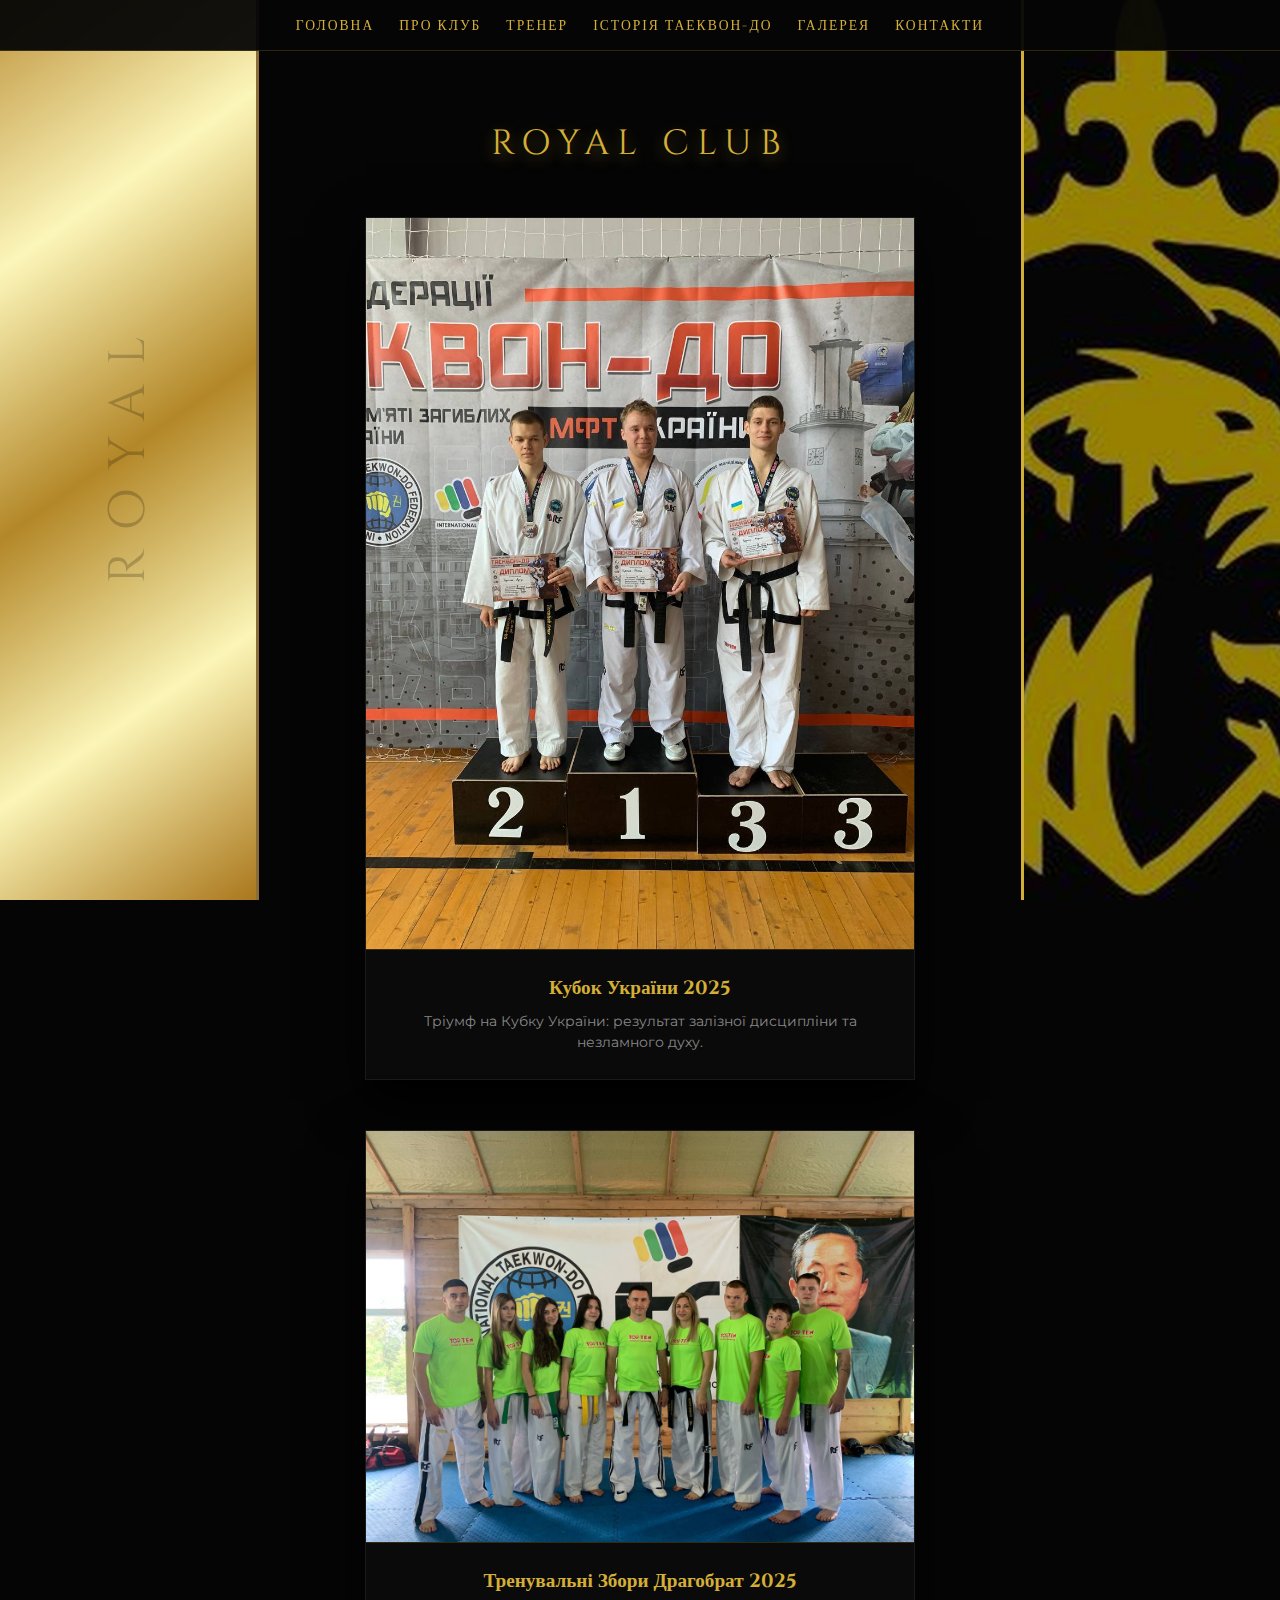
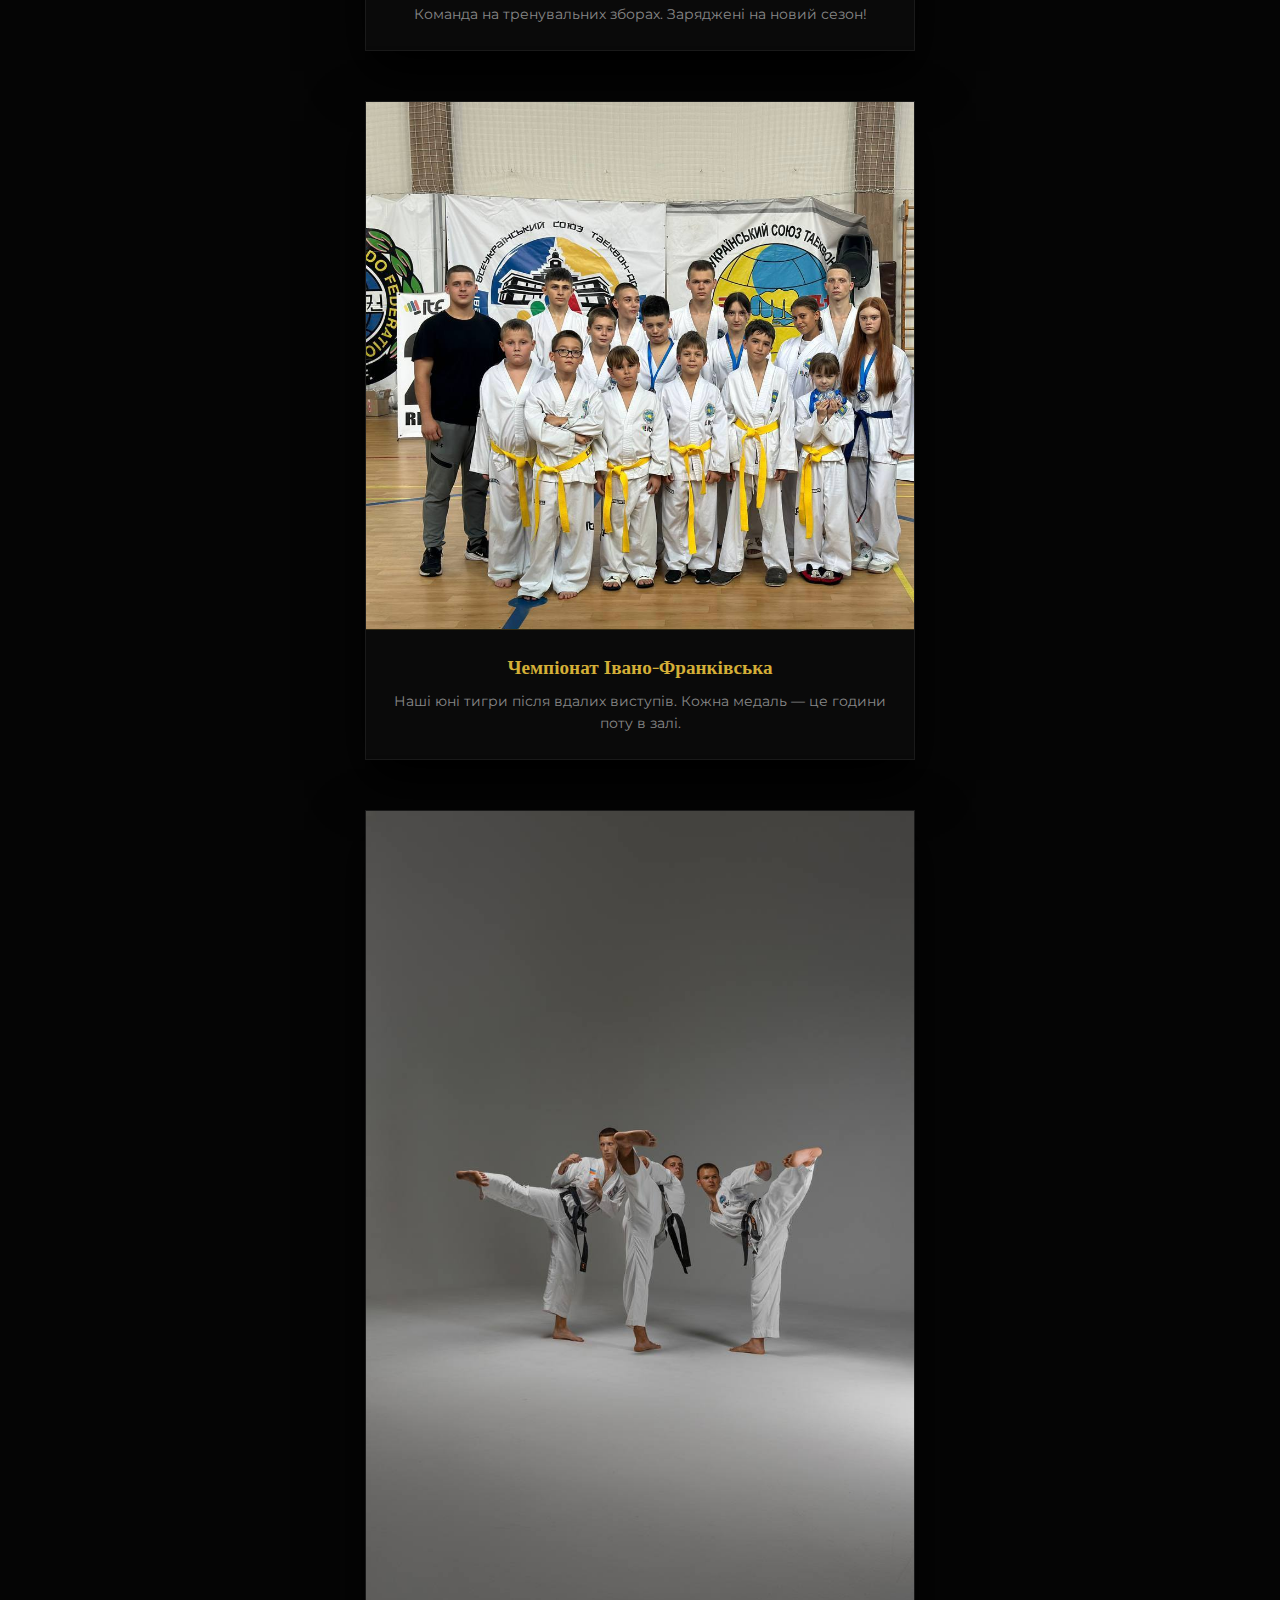
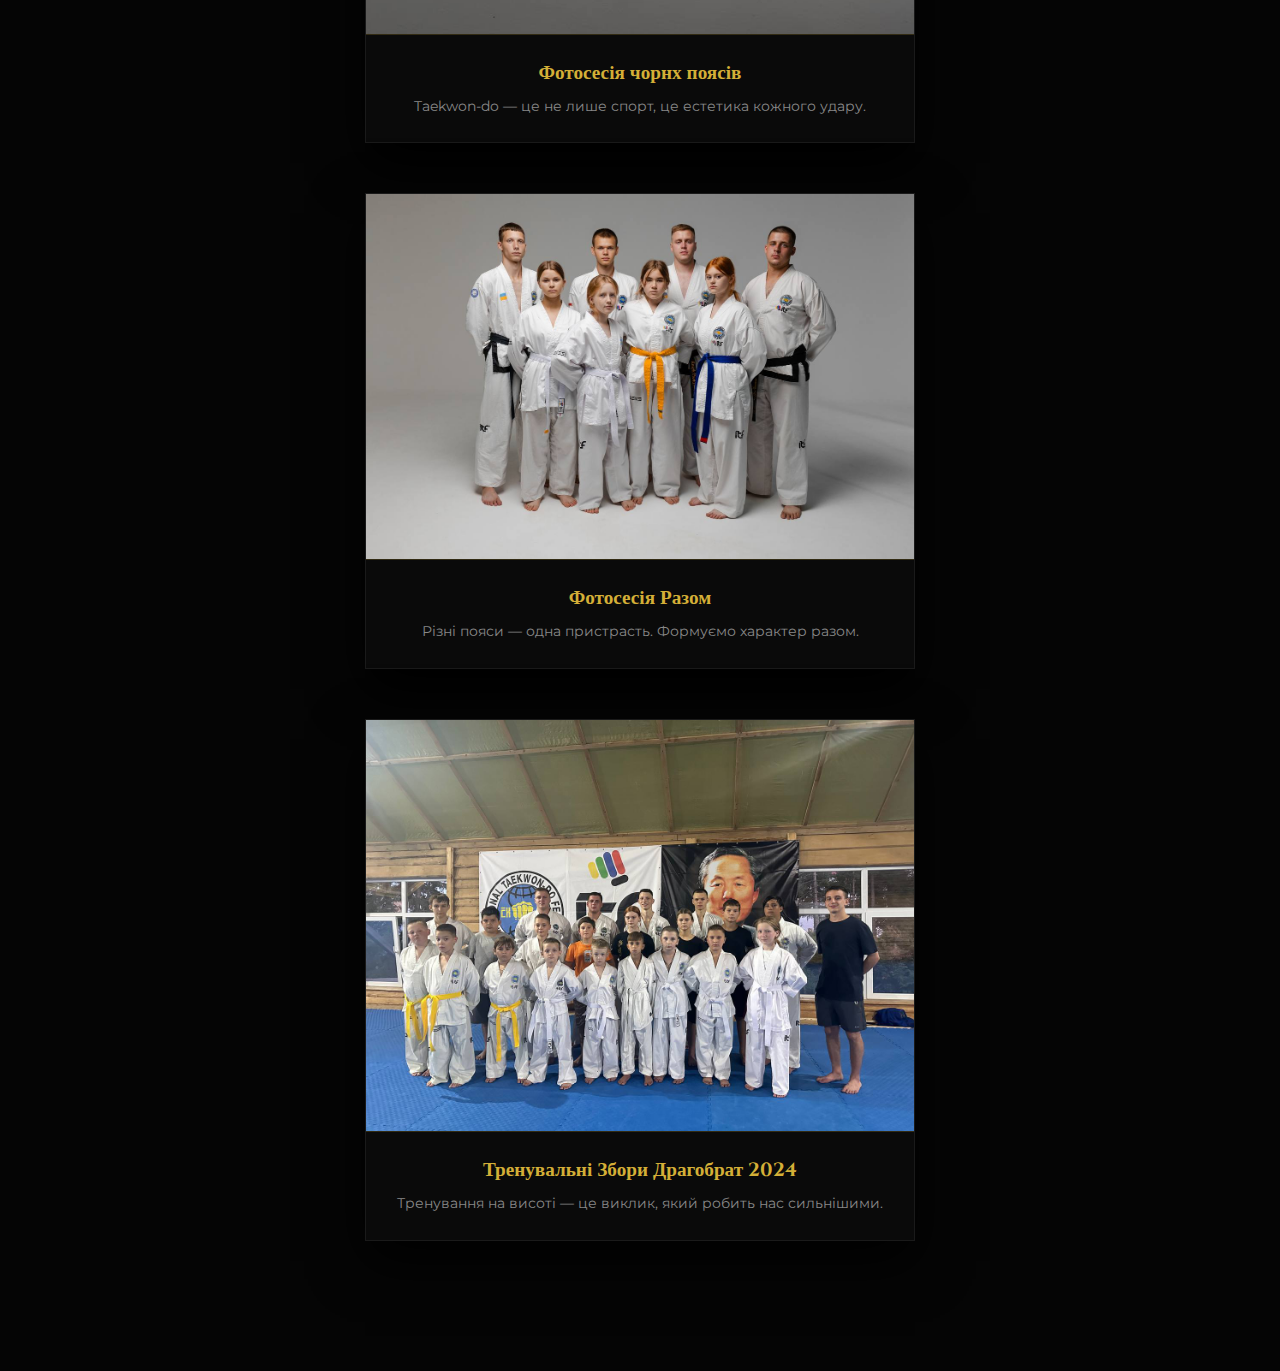
<file: Курсова/gallery.html>
<!DOCTYPE html>
<html lang="uk">
<head>
    <meta charset="UTF-8">
    <meta name="viewport" content="width=device-width, initial-scale=1.0">
    <title>Royal Gold Gallery</title>
    <link href="https://fonts.googleapis.com/css2?family=Cinzel:wght@400;700&family=Montserrat:wght@300;400&display=swap" rel="stylesheet">
    <link rel="stylesheet" href="https://cdnjs.cloudflare.com/ajax/libs/font-awesome/6.0.0-beta3/css/all.min.css">
    <style>
        body {
            background-color: #050505;
            margin: 0;
            padding: 0;
            color: #d4af37;
            font-family: 'Montserrat', sans-serif;
            overflow-x: hidden;
        }

        /* --- ОНОВЛЕНЕ МЕНЮ --- */
        .main-nav {
            position: fixed;
            top: 0;
            width: 100%;
            background: rgba(5, 5, 5, 0.95);
            border-bottom: 1px solid #d4af3733;
            z-index: 1000;
            padding: 15px 0;
            display: flex;
            justify-content: center;
            align-items: center;
        }

        /* Кнопка бургера (тільки для мобільних) */
        .menu-toggle {
            display: none;
            background: none;
            border: none;
            color: #d4af37;
            font-size: 1.5rem;
            cursor: pointer;
            position: absolute;
            right: 20px;
        }

        .nav-list {
            list-style: none;
            display: flex;
            margin: 0;
            padding: 0;
            gap: 25px;
            transition: 0.4s ease;
        }

        .nav-link {
            text-decoration: none;
            color: #d4af37;
            font-family: 'Cinzel', serif;
            font-size: 0.85rem;
            letter-spacing: 2px;
            text-transform: uppercase;
            transition: 0.3s;
            white-space: nowrap;
        }

        .nav-link:hover {
            text-shadow: 0 0 10px #d4af37;
            opacity: 0.8;
        }

        /* ЛІВА ПАНЕЛЬ */
        .gold-side {
            position: fixed;
            left: 0;
            top: 0;
            width: 20%;
            height: 100vh;
            background: linear-gradient(145deg, #bf953f, #fcf6ba, #b38728, #fbf5b7, #aa771c);
            border-right: 3px solid #8a6d3b;
            z-index: 1;
            display: flex;
            align-items: center;
            justify-content: center;
        }

        .gold-side::after {
            content: "ROYAL";
            writing-mode: vertical-rl;
            font-family: 'Cinzel', serif;
            font-size: 4vw;
            letter-spacing: 20px;
            color: rgba(0, 0, 0, 0.2);
            transform: rotate(180deg);
        }

        /* ПРАВА ПАНЕЛЬ */
        .image-side {
            position: fixed;
            right: 0;
            top: 0;
            width: 20%;
            height: 100vh;
            background: url('Logo.jpg') center/cover no-repeat;
            border-left: 3px solid #d4af37;
            z-index: 1;
        }

        .image-side::before {
            content: "";
            position: absolute;
            top: 0; left: 0; width: 100%; height: 100%;
            background: rgba(0, 0, 0, 0.4);
        }

        /* ЦЕНТРАЛЬНА СТРІЧКА */
        .gallery-feed {
            max-width: 550px;
            margin: 0 auto;
            padding: 120px 20px 80px 20px;
            position: relative;
            z-index: 2;
        }

        .club-logo {
            text-align: center;
            font-family: 'Cinzel', serif;
            font-size: 2.2rem;
            letter-spacing: 8px;
            margin-bottom: 50px;
            text-shadow: 0 5px 15px rgba(212, 175, 55, 0.4);
        }

        .post-card {
            background: #0a0a0a;
            border: 1px solid #1a1a1a;
            margin-bottom: 50px;
            box-shadow: 0 20px 50px rgba(0,0,0,0.9);
            transition: transform 0.3s ease;
        }

        .post-card:hover {
            transform: translateY(-5px);
        }

        .post-image {
            width: 100%;
            height: auto;
            display: block;
            border-bottom: 1px solid #d4af3733;
        }

        .post-details {
            padding: 25px;
            text-align: center;
        }

        .post-details h3 {
            font-family: 'Cinzel', serif;
            margin: 0 0 10px 0;
            color: #d4af37;
            font-size: 1.2rem;
        }

        .post-details p {
            color: #888;
            margin: 0;
            font-size: 0.9rem;
            line-height: 1.5;
        }

        /* --- МЕДІА ЗАПИТИ ДЛЯ АДАПТИВНОСТІ --- */

        /* Планшети та ноутбуки (до 1200px) */
        @media (max-width: 1200px) {
            .gold-side::after { font-size: 5vw; }
            .nav-list { gap: 15px; }
            .nav-link { font-size: 0.75rem; }
        }

        /* Малі планшети та великі телефони (до 992px) */
        @media (max-width: 992px) {
            .gold-side, .image-side { display: none; }
            .gallery-feed { max-width: 700px; }
            .club-logo { font-size: 2rem; }
        }

        /* Мобільні пристрої (до 768px) */
        @media (max-width: 768px) {
            .menu-toggle { display: block; }

            .nav-list {
                display: none;
                flex-direction: column;
                position: absolute;
                top: 100%;
                left: 0;
                width: 100%;
                background: rgba(10, 10, 10, 0.98);
                padding: 20px 0;
                border-bottom: 1px solid #d4af3733;
                text-align: center;
            }

            .nav-list.active {
                display: flex;
            }

            .nav-list li {
                margin: 10px 0;
            }

            .nav-link {
                font-size: 1rem;
                display: block;
                padding: 10px;
            }

            .gallery-feed {
                padding-top: 100px;
            }

            .club-logo {
                font-size: 1.8rem;
                letter-spacing: 5px;
            }

            .post-details h3 {
                font-size: 1.1rem;
            }
        }

        /* Дуже малі екрани */
        @media (max-width: 480px) {
            .gallery-feed { padding-left: 15px; padding-right: 15px; }
            .club-logo { font-size: 1.5rem; }
            .post-details { padding: 15px; }
        }
    </style>
</head>
<body>

    <nav class="main-nav">
        <button class="menu-toggle" id="mobile-menu-btn">
            <i class="fas fa-bars"></i>
        </button>

        <ul class="nav-list" id="nav-menu">
            <li><a href="index.html" class="nav-link">Головна</a></li>
            <li><a href="royalteam.html" class="nav-link">Про Клуб</a></li>
            <li><a href="royaltrener.html" class="nav-link">Тренер</a></li>
            <li><a href="tkdhistory.html" class="nav-link">Історія Таеквон-до</a></li>
            <li><a href="gallery.html" class="nav-link">Галерея</a></li>
            <li><a href="royalcontoct.html" class="nav-link">Контакти</a></li>
        </ul>
    </nav>

    <div class="gold-side"></div>
    <div class="image-side"></div>

    <div class="gallery-feed">
        <div class="club-logo">ROYAL CLUB</div>

        <article class="post-card">
            <img class="post-image" src="UcraineCup.jpg" alt="Кубок України">
            <div class="post-details">
                <h3>Кубок України 2025</h3>
                <p>Тріумф на Кубку України: результат залізної дисципліни та незламного духу.</p>
            </div>
        </article>

        <article class="post-card">
            <img class="post-image" src="Drago25.jpg" alt="Драгобрат 2025">
            <div class="post-details">
                <h3>Тренувальні Збори Драгобрат 2025</h3>
                <p>Команда на тренувальних зборах. Заряджені на новий сезон!</p>
            </div>
        </article>

        <article class="post-card">
            <img class="post-image" src="ChampionIv.jpg" alt="Чемпіонат">
            <div class="post-details">
                <h3>Чемпіонат Івано-Франківська</h3>
                <p>Наші юні тигри після вдалих виступів. Кожна медаль — це години поту в залі.</p>
            </div>
        </article>

        <article class="post-card">
            <img class="post-image" src="Photosesion.jpg" alt="Фотосесія 1">
            <div class="post-details">
                <h3>Фотосесія чорнх поясів</h3>
                <p>Taekwon-do — це не лише спорт, це естетика кожного удару.</p>
            </div>
        </article>

        <article class="post-card">
            <img class="post-image" src="Photosesion2.jpg" alt="Фотосесія 2">
            <div class="post-details">
                <h3>Фотосесія Разом</h3>
                <p>Різні пояси — одна пристрасть. Формуємо характер разом.</p>
            </div>
        </article>

        <article class="post-card">
            <img class="post-image" src="Drago24.jpg" alt="Драгобрат 2024">
            <div class="post-details">
                <h3>Тренувальні Збори Драгобрат 2024</h3>
                <p>Тренування на висоті — це виклик, який робить нас сильнішими.</p>
            </div>
        </article>
    </div>

    <script>
        // Скрипт для керування мобільним меню
        const menuBtn = document.getElementById('mobile-menu-btn');
        const navMenu = document.getElementById('nav-menu');

        menuBtn.addEventListener('click', () => {
            navMenu.classList.toggle('active');
            // Зміна іконки при натисканні
            const icon = menuBtn.querySelector('i');
            if (navMenu.classList.contains('active')) {
                icon.classList.remove('fa-bars');
                icon.classList.add('fa-times');
            } else {
                icon.classList.remove('fa-times');
                icon.classList.add('fa-bars');
            }
        });

        // Закриття меню при кліку на посилання
        document.querySelectorAll('.nav-link').forEach(link => {
            link.addEventListener('click', () => {
                navMenu.classList.remove('active');
                menuBtn.querySelector('i').classList.add('fa-bars');
                menuBtn.querySelector('i').classList.remove('fa-times');
            });
        });
    </script>

</body>
</html>
</file>
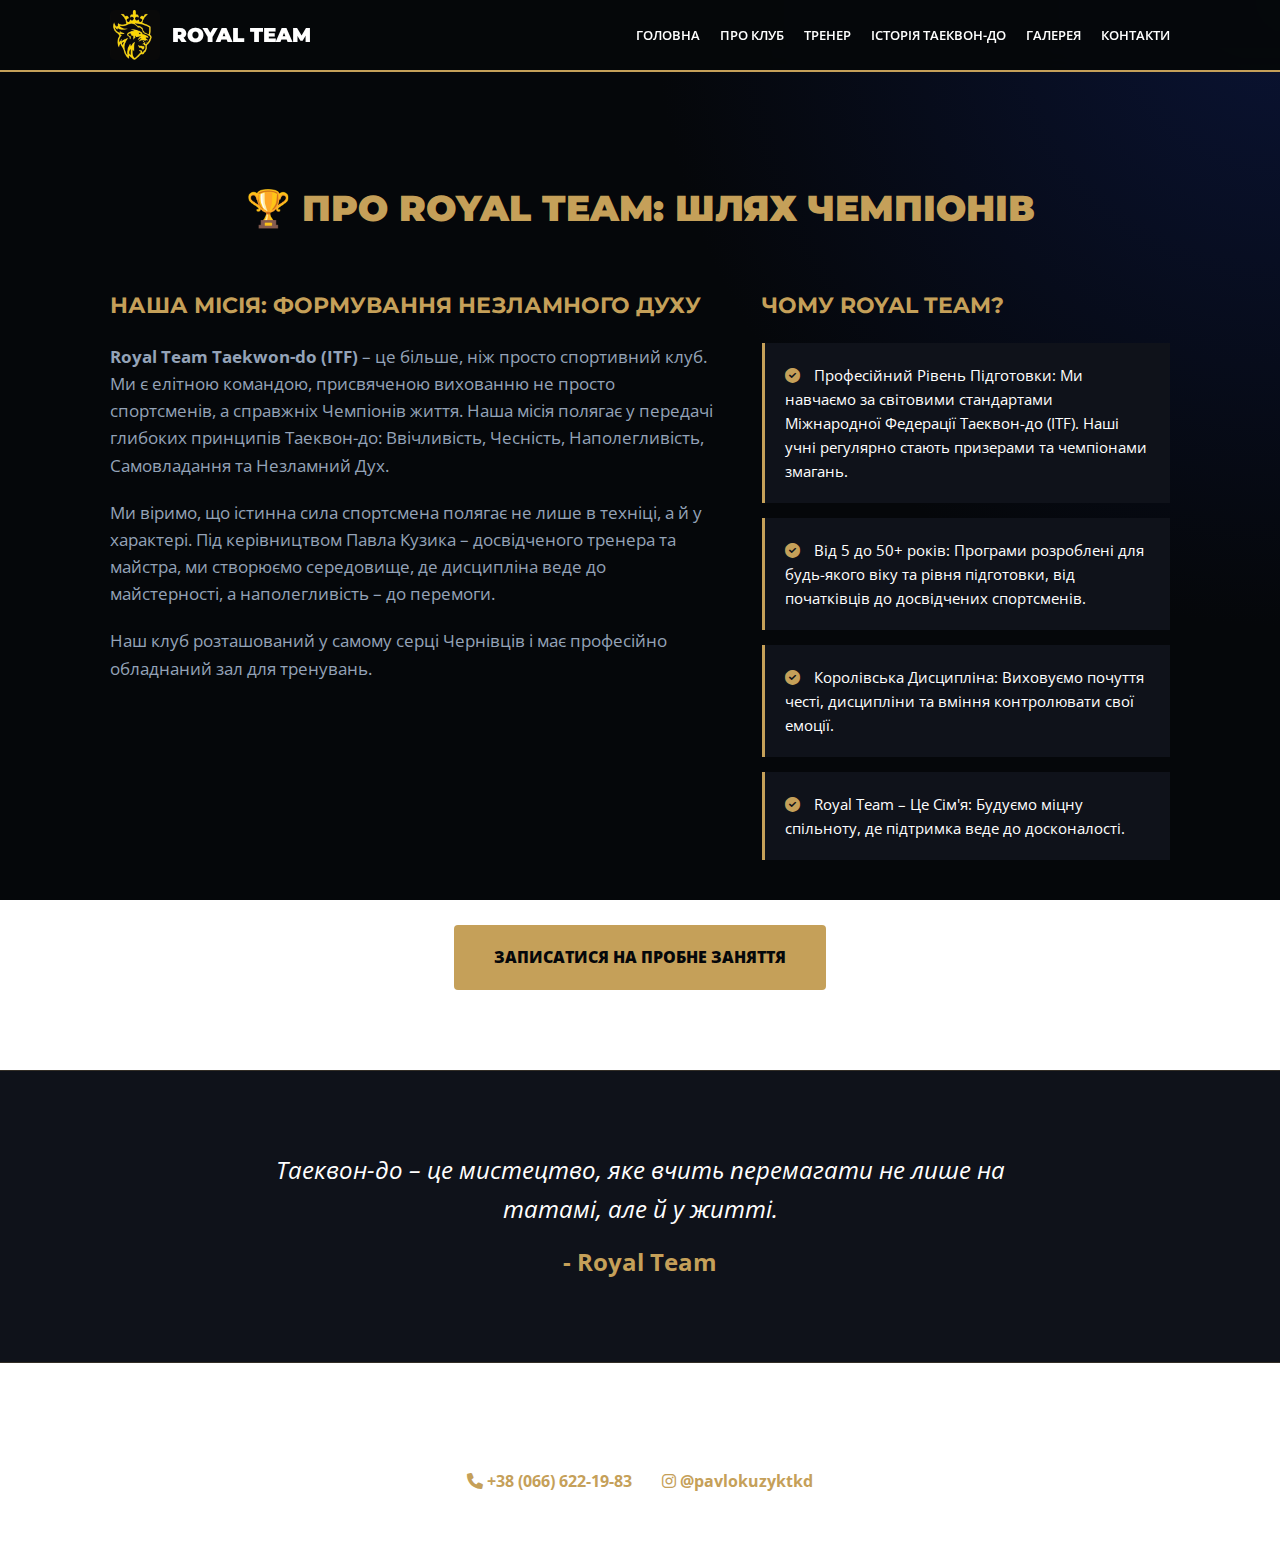
<file: Курсова/RoyalClub.html>
<!DOCTYPE html>
<html lang="uk">
<head>
    <meta charset="UTF-8">
    <meta name="viewport" content="width=device-width, initial-scale=1.0">
    <title>Про Клуб Royal Team | Taekwon-do ITF</title>
    <link rel="stylesheet" href="RoyalClub.css"> 
    <link href="https://fonts.googleapis.com/css2?family=Montserrat:wght@400;700;900&family=Open+Sans:wght@400;600;700&display=swap" rel="stylesheet">
    <link rel="stylesheet" href="https://cdnjs.cloudflare.com/ajax/libs/font-awesome/6.0.0-beta3/css/all.min.css">
</head>
<body>

    <header>
        <div class="container header-content">
            <h1 class="logo">
                <img src="Logo.jpg" alt="Логотип Royal Team" class="logo-image">
                Royal Team
            </h1>
            
            <button class="menu-toggle" aria-label="Toggle navigation">
                <i class="fas fa-bars"></i>
            </button>
            
            <ul class="nav-list">
                 <li><a href="index.html" class="nav-link">Головна</a></li>
                <li><a href="royalclub.html" class="nav-link">Про Клуб</a></li>
                <li><a href="royalcoach.html" class="nav-link">Тренер</a></li>
                <li><a href="royalhistory.html" class="nav-link">Історія Таеквон-до</a></li>
                <li><a href="gallery.html" class="nav-link">Галерея</a></li>
                <li><a href="royalcontact.html" class="nav-link">Контакти</a></li>
            </ul>
        </div>
    </header>

    <main>
        
        <section class="section-padding about-section">
            <div class="container">
                <h3 class="section-title">🏆 Про Royal Team: Шлях Чемпіонів</h3>
                
                <div class="about-content">
                    
                    <div class="text-block">
                        <h4>Наша Місія: Формування Незламного Духу</h4>
                        <p><strong>Royal Team Taekwon-do (ITF)</strong> – це більше, ніж просто спортивний клуб. Ми є елітною командою, присвяченою вихованню не просто спортсменів, а справжніх Чемпіонів життя. Наша місія полягає у передачі глибоких принципів Таеквон-до: Ввічливість, Чесність, Наполегливість, Самовладання та Незламний Дух.</p>
                        <p>Ми віримо, що істинна сила спортсмена полягає не лише в техніці, а й у характері. Під керівництвом Павла Кузика – досвідченого тренера та майстра, ми створюємо середовище, де дисципліна веде до майстерності, а наполегливість – до перемоги.</p>
                        <p>Наш клуб розташований у самому серці Чернівців і має професійно обладнаний зал для тренувань.</p>
                    </div>

                    <div class="why-us">
                        <h4>Чому Royal Team?</h4>
                        <ul>
                            <li><i class="fas fa-check-circle"></i> Професійний Рівень Підготовки: Ми навчаємо за світовими стандартами Міжнародної Федерації Таеквон-до (ITF). Наші учні регулярно стають призерами та чемпіонами змагань.</li>
                            <li><i class="fas fa-check-circle"></i> Від 5 до 50+ років: Програми розроблені для будь-якого віку та рівня підготовки, від початківців до досвідчених спортсменів.</li>
                            <li><i class="fas fa-check-circle"></i> Королівська Дисципліна: Виховуємо почуття честі, дисципліни та вміння контролювати свої емоції.</li>
                            <li><i class="fas fa-check-circle"></i> Royal Team – Це Сім'я: Будуємо міцну спільноту, де підтримка веде до досконалості.</li>
                        </ul>
                    </div>
                </div>
                
                <div class="action-center">
                    <a href="RoyalContact.html" class="button button-gold">Записатися на пробне заняття</a>
                </div>
            </div>
        </section>

        <section class="section-padding coach-quote bg-dark">
            <div class="container">
                <blockquote>
                    Таеквон-до – це мистецтво, яке вчить перемагати не лише на татамі, але й у житті.
                    <cite>- Royal Team</cite>
                </blockquote>
            </div>
        </section>

    </main>

    <footer>
        <div class="container">
            <p>&copy; 2025 Royal Team Taekwon-do | Чернівці, Україна.</p>
            <div class="footer-contacts">
                <a href="tel:+380666221983"><i class="fas fa-phone"></i> +38 (066) 622-19-83</a>
                <a href="https://www.instagram.com/pavlokuzyktkd" target="_blank"><i class="fab fa-instagram"></i> @pavlokuzyktkd</a>
            </div>
        </div>
    </footer>
    
    <script>
        document.querySelector('.menu-toggle').addEventListener('click', function() {
            document.querySelector('.nav-list').classList.toggle('active');
            this.classList.toggle('active');
        });
    </script>

</body>
</html>
</file>
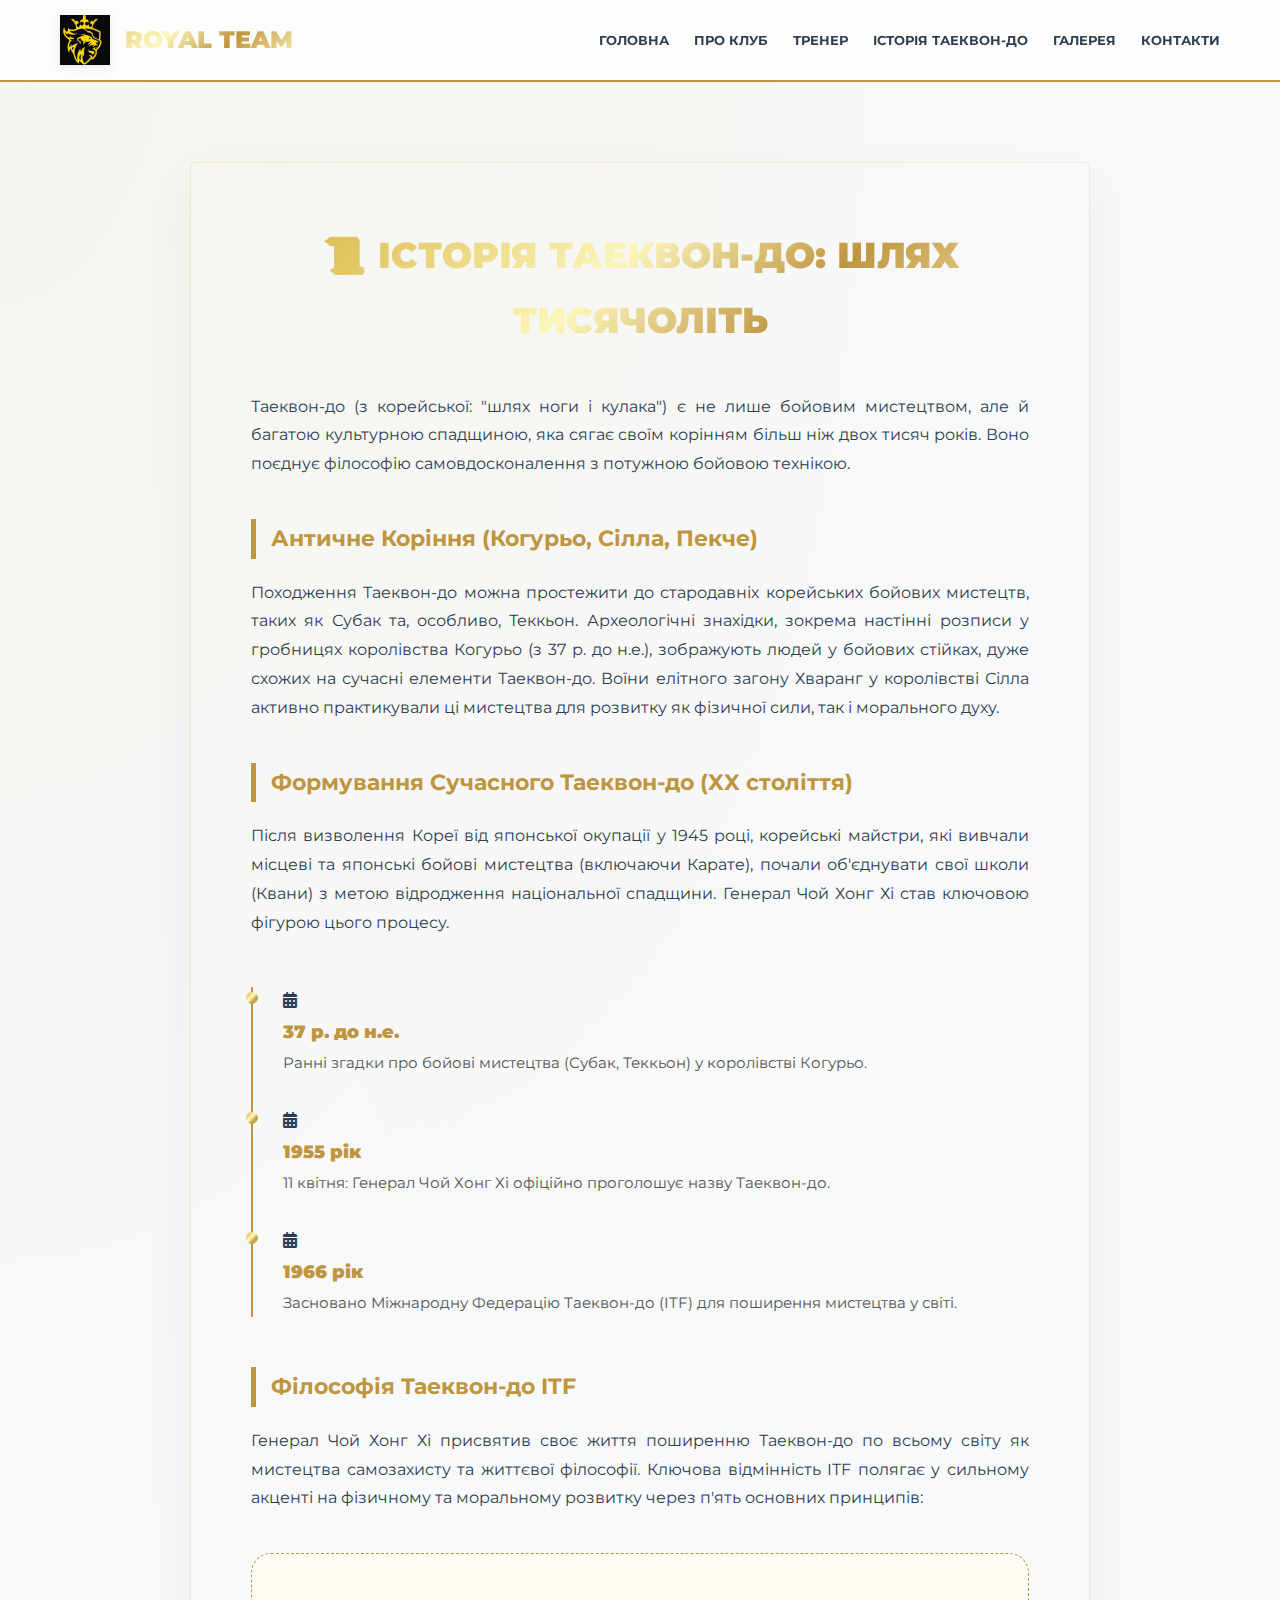
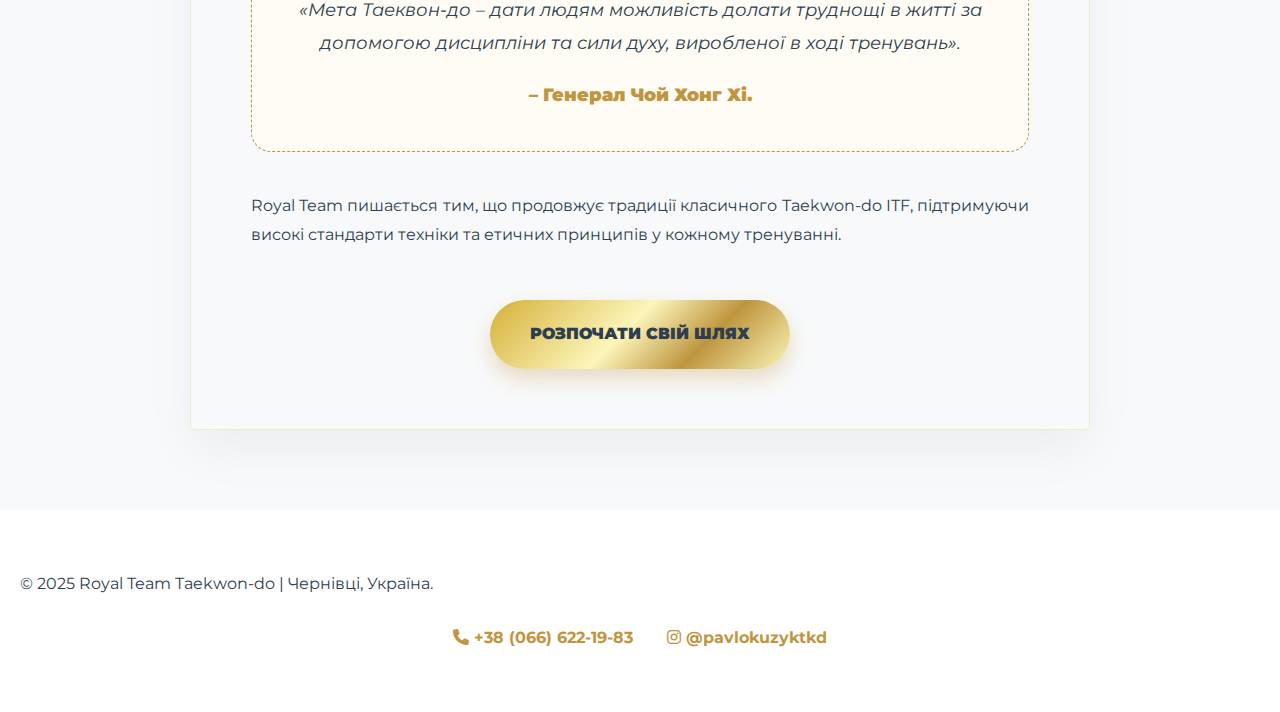
<file: Курсова/RoyalHistory.html>
<!DOCTYPE html>
<html lang="uk">
<head>
    <meta charset="UTF-8">
    <meta name="viewport" content="width=device-width, initial-scale=1.0">
    <title>Історія Таеквон-до | Royal Team</title>
    <link rel="stylesheet" href="RoyalHistory.css"> 
    <link href="https://fonts.googleapis.com/css2?family=Montserrat:wght@400;700;900&family=Open+Sans:wght@400;600;700&display=swap" rel="stylesheet">
    <link rel="stylesheet" href="https://cdnjs.cloudflare.com/ajax/libs/font-awesome/6.0.0-beta3/css/all.min.css">
</head>
<body>

    <header>
        <div class="container header-content">
            <h1 class="logo">
                <img src="Logo.jpg" alt="Логотип Royal Team" class="logo-image">
                Royal Team
            </h1>
            
            <button class="menu-toggle" aria-label="Toggle navigation">
                <i class="fas fa-bars"></i>
            </button>
            
            <ul class="nav-list">
                  <li><a href="index.html" class="nav-link">Головна</a></li>
                <li><a href="royalclub.html" class="nav-link">Про Клуб</a></li>
                <li><a href="royalcoach.html" class="nav-link">Тренер</a></li>
                <li><a href="royalhistory.html" class="nav-link">Історія Таеквон-до</a></li>
                <li><a href="gallery.html" class="nav-link">Галерея</a></li>
                <li><a href="royalcontact.html" class="nav-link">Контакти</a></li>
            </ul>
        </div>
    </header>

    <main>
        
        <section class="section-padding history-section">
            <div class="container history-content">
                <h3 class="section-title">📜 Історія Таеквон-до: Шлях тисячоліть</h3>
                
                <p>Таеквон-до (з корейської: "шлях ноги і кулака") є не лише бойовим мистецтвом, але й багатою культурною спадщиною, яка сягає своїм корінням більш ніж двох тисяч років. Воно поєднує філософію самовдосконалення з потужною бойовою технікою.</p>
                
                <h4>Античне Коріння (Когурьо, Сілла, Пекче)</h4>
                <p>Походження Таеквон-до можна простежити до стародавніх корейських бойових мистецтв, таких як Субак та, особливо, Теккьон. Археологічні знахідки, зокрема настінні розписи у гробницях королівства Когурьо (з 37 р. до н.е.), зображують людей у бойових стійках, дуже схожих на сучасні елементи Таеквон-до. Воїни елітного загону Хваранг у королівстві Сілла активно практикували ці мистецтва для розвитку як фізичної сили, так і морального духу.</p>

                <h4>Формування Сучасного Таеквон-до (XX століття)</h4>
                <p>Після визволення Кореї від японської окупації у 1945 році, корейські майстри, які вивчали місцеві та японські бойові мистецтва (включаючи Карате), почали об'єднувати свої школи (Квани) з метою відродження національної спадщини. Генерал Чой Хонг Хі став ключовою фігурою цього процесу.</p>
                
                <div class="historical-timeline">
                    <div class="timeline-item">
                        <i class="fas fa-calendar-alt"></i>
                        <span class="timeline-year">37 р. до н.е.</span>
                        <span class="timeline-text">Ранні згадки про бойові мистецтва (Субак, Теккьон) у королівстві Когурьо.</span>
                    </div>
                    <div class="timeline-item">
                        <i class="fas fa-calendar-alt"></i>
                        <span class="timeline-year">1955 рік</span>
                        <span class="timeline-text">11 квітня: Генерал Чой Хонг Хі офіційно проголошує назву Таеквон-до.</span>
                    </div>
                    <div class="timeline-item">
                        <i class="fas fa-calendar-alt"></i>
                        <span class="timeline-year">1966 рік</span>
                        <span class="timeline-text">Засновано Міжнародну Федерацію Таеквон-до (ITF) для поширення мистецтва у світі.</span>
                    </div>
                </div>

                <h4>Філософія Таеквон-до ITF</h4>
                <p>Генерал Чой Хонг Хі присвятив своє життя поширенню Таеквон-до по всьому світу як мистецтва самозахисту та життєвої філософії. Ключова відмінність ITF полягає у сильному акценті на фізичному та моральному розвитку через п'ять основних принципів:</p>
                
                <blockquote>
                    «Мета Таеквон-до – дати людям можливість долати труднощі в житті за допомогою дисципліни та сили духу, виробленої в ході тренувань». 
                    <cite>– Генерал Чой Хонг Хі.</cite>
                </blockquote>

                <p>Royal Team пишається тим, що продовжує традиції класичного Taekwon-do ITF, підтримуючи високі стандарти техніки та етичних принципів у кожному тренуванні.</p>

                <div class="action-center">
                    <a href="RoyalContact.html" class="button button-gold">Розпочати свій шлях</a>
                </div>

            </div>
        </section>

    </main>

    <footer>
        <div class="container">
            <p>&copy; 2025 Royal Team Taekwon-do | Чернівці, Україна.</p>
            <div class="footer-contacts">
                <a href="tel:+380666221983"><i class="fas fa-phone"></i> +38 (066) 622-19-83</a>
                <a href="https://www.instagram.com/pavlokuzyktkd" target="_blank"><i class="fab fa-instagram"></i> @pavlokuzyktkd</a>
            </div>
        </div>
    </footer>
    
    <script>
        document.querySelector('.menu-toggle').addEventListener('click', function() {
            document.querySelector('.nav-list').classList.toggle('active');
            this.classList.toggle('active');
        });
    </script>

</body>
</html>
</file>
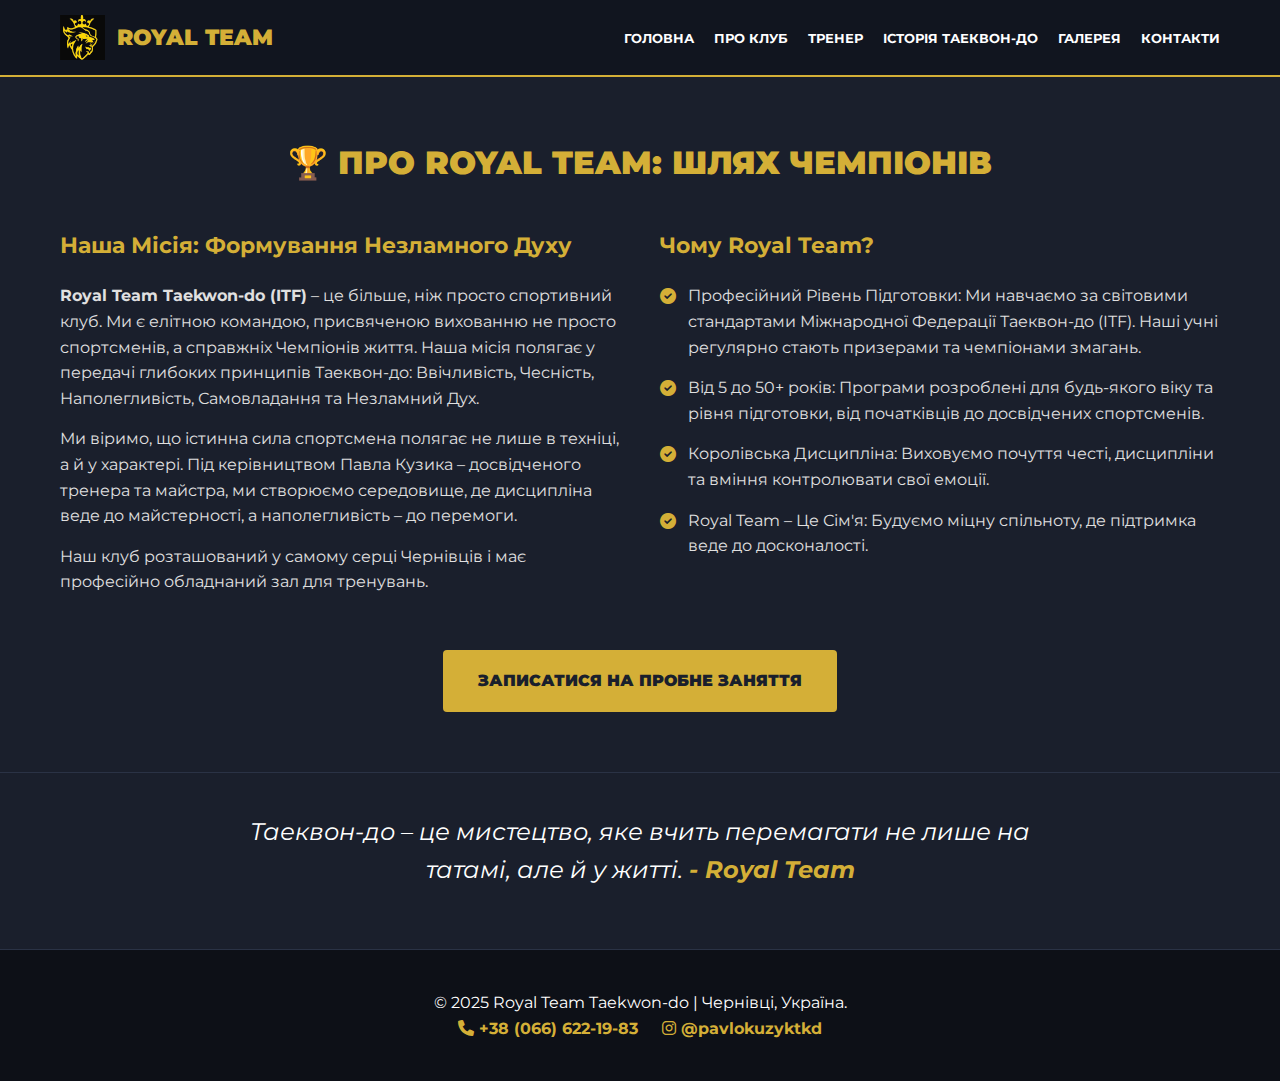
<file: Курсова/royalteam.html>
<!DOCTYPE html>
<html lang="uk">
<head>
    <meta charset="UTF-8">
    <meta name="viewport" content="width=device-width, initial-scale=1.0">
    <title>Про Клуб Royal Team | Taekwon-do ITF</title>
    <link rel="stylesheet" href="royalteam.css"> 
    <link href="https://fonts.googleapis.com/css2?family=Montserrat:wght@400;700;900&family=Open+Sans:wght@400;600;700&display=swap" rel="stylesheet">
    <link rel="stylesheet" href="https://cdnjs.cloudflare.com/ajax/libs/font-awesome/6.0.0-beta3/css/all.min.css">
</head>
<body>

    <header>
        <div class="container header-content">
            <h1 class="logo">
                <img src="Logo.jpg" alt="Логотип Royal Team" class="logo-image">
                Royal Team
            </h1>
            
            <button class="menu-toggle" aria-label="Toggle navigation">
                <i class="fas fa-bars"></i>
            </button>
            
            <ul class="nav-list">
                 <li><a href="index.html" class="nav-link">Головна</a></li>
                <li><a href="royalteam.html" class="nav-link">Про Клуб</a></li>
                <li><a href="royaltrener.html" class="nav-link">Тренер</a></li>
                <li><a href="tkdhistory.html" class="nav-link">Історія Таеквон-до</a></li>
                <li><a href="gallery.html" class="nav-link">Галерея</a></li>
                <li><a href="royalcontoct.html" class="nav-link">Контакти</a></li>
            </ul>
        </div>
    </header>

    <main>
        
        <section class="section-padding about-section">
            <div class="container">
                <h3 class="section-title">🏆 Про Royal Team: Шлях Чемпіонів</h3>
                
                <div class="about-content">
                    
                    <div class="text-block">
                        <h4>Наша Місія: Формування Незламного Духу</h4>
                        <p><strong>Royal Team Taekwon-do (ITF)</strong> – це більше, ніж просто спортивний клуб. Ми є елітною командою, присвяченою вихованню не просто спортсменів, а справжніх Чемпіонів життя. Наша місія полягає у передачі глибоких принципів Таеквон-до: Ввічливість, Чесність, Наполегливість, Самовладання та Незламний Дух.</p>
                        <p>Ми віримо, що істинна сила спортсмена полягає не лише в техніці, а й у характері. Під керівництвом Павла Кузика – досвідченого тренера та майстра, ми створюємо середовище, де дисципліна веде до майстерності, а наполегливість – до перемоги.</p>
                        <p>Наш клуб розташований у самому серці Чернівців і має професійно обладнаний зал для тренувань.</p>
                    </div>

                    <div class="why-us">
                        <h4>Чому Royal Team?</h4>
                        <ul>
                            <li><i class="fas fa-check-circle"></i> Професійний Рівень Підготовки: Ми навчаємо за світовими стандартами Міжнародної Федерації Таеквон-до (ITF). Наші учні регулярно стають призерами та чемпіонами змагань.</li>
                            <li><i class="fas fa-check-circle"></i> Від 5 до 50+ років: Програми розроблені для будь-якого віку та рівня підготовки, від початківців до досвідчених спортсменів.</li>
                            <li><i class="fas fa-check-circle"></i> Королівська Дисципліна: Виховуємо почуття честі, дисципліни та вміння контролювати свої емоції.</li>
                            <li><i class="fas fa-check-circle"></i> Royal Team – Це Сім'я: Будуємо міцну спільноту, де підтримка веде до досконалості.</li>
                        </ul>
                    </div>
                </div>
                
                <div class="action-center">
                    <a href="RoyalContact.html" class="button button-gold">Записатися на пробне заняття</a>
                </div>
            </div>
        </section>

        <section class="section-padding coach-quote bg-dark">
            <div class="container">
                <blockquote>
                    Таеквон-до – це мистецтво, яке вчить перемагати не лише на татамі, але й у житті.
                    <cite>- Royal Team</cite>
                </blockquote>
            </div>
        </section>

    </main>

    <footer>
        <div class="container">
            <p>&copy; 2025 Royal Team Taekwon-do | Чернівці, Україна.</p>
            <div class="footer-contacts">
                <a href="tel:+380666221983"><i class="fas fa-phone"></i> +38 (066) 622-19-83</a>
                <a href="https://www.instagram.com/pavlokuzyktkd" target="_blank"><i class="fab fa-instagram"></i> @pavlokuzyktkd</a>
            </div>
        </div>
    </footer>
    
    <script>
        document.querySelector('.menu-toggle').addEventListener('click', function() {
            document.querySelector('.nav-list').classList.toggle('active');
            this.classList.toggle('active');
        });
    </script>

</body>
</html>
</file>
<file: Курсова/RoyalClub.css>
/* ========================================================= */
/* ROYAL CLUB - ELITE CHAMPION STYLE */
/* ========================================================= */

:root {
    --bg-dark: #05070a;      /* Глибокий чорний */
    --card-bg: #0f121a;      /* Колір блоків */
    --gold: #c5a059;         /* Благородне золото */
    --white: #ffffff;
    --text-muted: #94a3b8;
}

* {
    margin: 0;
    padding: 0;
    box-sizing: border-box;
}

body {
    background-color: var(--bg-dark);
    color: var(--white);
    font-family: 'Open Sans', sans-serif;
    line-height: 1.6;
    background: radial-gradient(circle at top right, #0a1333 0%, #05070a 40%);
    background-attachment: fixed;
}

.container {
    max-width: 1100px;
    margin: 0 auto;
    padding: 0 20px;
}

/* ========================================================= */
/* 1. HEADER & LOGO FIX (Виправлення твоєї панелі) */
/* ========================================================= */
header {
    background: rgba(5, 7, 10, 0.95);
    backdrop-filter: blur(10px);
    border-bottom: 2px solid var(--gold);
    padding: 10px 0;
    position: fixed; /* Фіксуємо зверху */
    width: 100%;
    top: 0;
    z-index: 1000;
}

.header-content {
    display: flex;
    justify-content: space-between;
    align-items: center;
}

.logo {
    display: flex;
    align-items: center;
    gap: 12px;
    font-family: 'Montserrat', sans-serif;
    font-weight: 900;
    font-size: 20px;
    text-transform: uppercase;
    color: var(--white);
}

.logo-image {
    height: 50px; /* ЛОГО ТЕПЕР НОРМАЛЬНОГО РОЗМІРУ */
    width: auto;
    border-radius: 5px;
}

.nav-list {
    display: flex;
    list-style: none;
    gap: 20px;
}

.nav-link {
    color: var(--white);
    text-decoration: none;
    font-weight: 600;
    font-size: 13px;
    text-transform: uppercase;
    transition: 0.3s;
}

.nav-link:hover {
    color: var(--gold);
}

/* Бургер-меню для мобілок */
.menu-toggle {
    display: none;
    background: none;
    border: none;
    color: var(--gold);
    font-size: 24px;
    cursor: pointer;
}

/* ========================================================= */
/* 2. MAIN CONTENT (ABOUT SECTION) */
/* ========================================================= */
main {
    padding-top: 100px; /* Щоб шапка не перекривала текст */
}

.section-padding {
    padding: 80px 0;
}

.section-title {
    font-family: 'Montserrat', sans-serif;
    font-size: clamp(24px, 5vw, 36px);
    font-weight: 900;
    text-transform: uppercase;
    margin-bottom: 50px;
    text-align: center;
    color: var(--gold);
}

.about-content {
    display: grid;
    grid-template-columns: 1.2fr 0.8fr; /* Текст ширше, список вужче */
    gap: 40px;
    align-items: start;
    text-align: left;
}

.text-block h4, .why-us h4 {
    font-family: 'Montserrat', sans-serif;
    color: var(--gold);
    font-size: 22px;
    margin-bottom: 20px;
    text-transform: uppercase;
}

.text-block p {
    margin-bottom: 20px;
    color: var(--text-muted);
    font-size: 17px;
}

/* Список "Чому ми" */
.why-us ul {
    list-style: none;
}

.why-us li {
    background: var(--card-bg);
    padding: 20px;
    margin-bottom: 15px;
    border-left: 3px solid var(--gold);
    font-size: 15px;
    transition: 0.3s;
}

.why-us li:hover {
    transform: translateX(10px);
    background: #161a24;
}

.why-us i {
    color: var(--gold);
    margin-right: 10px;
}

/* Кнопка дії */
.action-center {
    text-align: center;
    margin-top: 50px;
}

.button-gold {
    background: var(--gold);
    color: var(--bg-dark);
    padding: 20px 40px;
    text-decoration: none;
    font-weight: 800;
    text-transform: uppercase;
    display: inline-block;
    transition: 0.3s;
    border-radius: 4px;
}

.button-gold:hover {
    background: var(--white);
    transform: scale(1.05);
}

/* ========================================================= */
/* 3. COACH QUOTE */
/* ========================================================= */
.coach-quote {
    background: var(--card-bg);
    border-top: 1px solid rgba(197, 160, 89, 0.2);
    border-bottom: 1px solid rgba(197, 160, 89, 0.2);
    text-align: center;
}

blockquote {
    font-size: 24px;
    font-style: italic;
    max-width: 800px;
    margin: 0 auto;
}

cite {
    display: block;
    margin-top: 15px;
    color: var(--gold);
    font-weight: 700;
    font-style: normal;
}

/* ========================================================= */
/* 4. FOOTER */
/* ========================================================= */
footer {
    padding: 60px 0;
    text-align: center;
    border-top: 1px solid rgba(255, 255, 255, 0.05);
}

.footer-contacts {
    margin-top: 20px;
    display: flex;
    justify-content: center;
    gap: 30px;
}

.footer-contacts a {
    color: var(--gold);
    text-decoration: none;
    font-weight: 700;
}

/* ========================================================= */
/* 5. Мобільна адаптація */
/* ========================================================= */
@media (max-width: 992px) {
    .about-content {
        grid-template-columns: 1fr;
    }
    
    .menu-toggle {
        display: block;
    }

    .nav-list {
        display: none; /* Ховаємо для скрипта */
        flex-direction: column;
        position: absolute;
        top: 70px;
        left: 0;
        width: 100%;
        background: var(--bg-dark);
        padding: 20px;
        border-bottom: 2px solid var(--gold);
    }

    .nav-list.active {
        display: flex;
    }
}
</file>
<file: Курсова/RoyalHistory.css>
/* ========================================================= */
/* STYLE: LIQUID GOLD & MARBLE (Елітний білий стиль)          */
/* ========================================================= */

:root {
    --liquid-gold: linear-gradient(135deg, #d4af37 0%, #fcf6ba 45%, #bf953f 70%, #fbf5b7 100%);
    --gold-solid: #bf953f;
    --marble-white: #f8f9fa;
    --deep-text: #2c3e50;
    --glass-bg: rgba(255, 255, 255, 0.8);
}

* {
    margin: 0;
    padding: 0;
    box-sizing: border-box;
}

body {
    /* Легкий мармуровий ефект фону */
    background-color: var(--marble-white);
    background-image: 
        radial-gradient(at 0% 0%, rgba(212, 175, 55, 0.05) 0, transparent 50%), 
        radial-gradient(at 50% 0%, rgba(212, 175, 55, 0.02) 0, transparent 50%);
    color: var(--deep-text);
    font-family: 'Montserrat', sans-serif;
    line-height: 1.8;
}

/* --- HEADER --- */
header {
    background: var(--glass-bg);
    backdrop-filter: blur(10px);
    border-bottom: 2px solid var(--gold-solid);
    padding: 15px 0;
    position: sticky;
    top: 0;
    z-index: 1000;
}

.header-content {
    max-width: 1200px;
    margin: 0 auto;
    display: flex;
    justify-content: space-between;
    align-items: center;
    padding: 0 20px;
}

.logo {
    display: flex;
    align-items: center;
    gap: 15px;
    font-weight: 900;
    text-transform: uppercase;
    background: var(--liquid-gold);
    -webkit-background-clip: text;
    -webkit-text-fill-color: transparent;
    font-size: 24px;
}

.logo-image {
    height: 50px;
    filter: drop-shadow(0px 2px 4px rgba(0,0,0,0.1));
}

.nav-list {
    display: flex;
    list-style: none;
    gap: 25px;
}

.nav-link {
    text-decoration: none;
    color: var(--deep-text);
    font-weight: 700;
    font-size: 13px;
    text-transform: uppercase;
    position: relative;
    padding-bottom: 5px;
}

.nav-link::after {
    content: '';
    position: absolute;
    bottom: 0;
    left: 0;
    width: 0;
    height: 2px;
    background: var(--liquid-gold);
    transition: 0.3s;
}

.nav-link:hover::after {
    width: 100%;
}

/* --- MAIN CONTENT --- */
.history-section {
    padding: 80px 20px;
}

.history-content {
    max-width: 900px;
    margin: 0 auto;
    background: var(--white);
    padding: 60px;
    border-radius: 5px;
    box-shadow: 0 20px 50px rgba(0,0,0,0.05);
    border: 1px solid rgba(212, 175, 55, 0.2);
}

.section-title {
    font-size: 36px;
    font-weight: 900;
    text-align: center;
    margin-bottom: 40px;
    background: var(--liquid-gold);
    -webkit-background-clip: text;
    -webkit-text-fill-color: transparent;
    text-transform: uppercase;
}

h4 {
    font-size: 22px;
    margin: 40px 0 20px;
    color: var(--gold-solid);
    border-left: 5px solid var(--gold-solid);
    padding-left: 15px;
}

p {
    margin-bottom: 25px;
    text-align: justify;
}

/* --- TIMELINE --- */
.historical-timeline {
    margin: 50px 0;
    border-left: 2px solid var(--gold-solid);
    padding-left: 30px;
}

.timeline-item {
    margin-bottom: 30px;
    position: relative;
}

.timeline-item::before {
    content: '';
    position: absolute;
    left: -37px;
    top: 5px;
    width: 12px;
    height: 12px;
    background: var(--liquid-gold);
    border-radius: 50%;
    border: 2px solid var(--white);
}

.timeline-year {
    font-weight: 900;
    color: var(--gold-solid);
    display: block;
    font-size: 18px;
}

.timeline-text {
    font-size: 15px;
    color: #555;
}

/* --- QUOTE --- */
blockquote {
    background: #fffcf5;
    padding: 40px;
    border-radius: 20px;
    border: 1px dashed var(--gold-solid);
    margin: 40px 0;
    text-align: center;
    font-style: italic;
    font-size: 18px;
}

blockquote cite {
    display: block;
    margin-top: 20px;
    font-weight: 900;
    color: var(--gold-solid);
    font-style: normal;
}

/* --- BUTTON --- */
.action-center { text-align: center; margin-top: 50px; }

.button-gold {
    background: var(--liquid-gold);
    color: var(--white) !important;
    padding: 20px 40px;
    border-radius: 50px;
    text-decoration: none;
    font-weight: 900;
    text-transform: uppercase;
    display: inline-block;
    transition: 0.4s;
    box-shadow: 0 10px 20px rgba(191, 149, 63, 0.3);
}

.button-gold:hover {
    transform: scale(1.05);
    box-shadow: 0 15px 30px rgba(191, 149, 63, 0.5);
}

/* --- FOOTER --- */
footer {
    background: #fff;
    padding: 60px 20px;
    text-align: center;
    border-top: 1px solid var(--gold-light);
}

.footer-contacts a {
    color: var(--gold-solid);
    margin: 0 15px;
    text-decoration: none;
    font-weight: 700;
}

/* --- MOBILE --- */
.menu-toggle { display: none; background: none; border: none; font-size: 24px; color: var(--gold-solid); }

@media (max-width: 850px) {
    .menu-toggle { display: block; }
    .nav-list {
        display: none;
        flex-direction: column;
        position: absolute;
        top: 80px; left: 0; width: 100%;
        background: white; padding: 20px;
        box-shadow: 0 10px 10px rgba(0,0,0,0.1);
    }
    .nav-list.active { display: flex; }
    .history-content { padding: 30px; }
}
</file>
<file: Курсова/royalteam.css>
:root {
    --gold: #d4af37;
    --deep-blue: #1a1f2c; /* Твій основний темний фон */
    --white: #ffffff;
    --text-gray: #e0e0e0;
}

/* Глобальні налаштування */
* {
    margin: 0;
    padding: 0;
    box-sizing: border-box;
}

html, body {
    width: 100%;
    max-width: 100%;
    overflow-x: hidden; /* Щоб сайт не хитався вліво-вправо */
    background-color: var(--deep-blue); /* ТЕМНИЙ ФОН */
    color: var(--white);
    font-family: 'Montserrat', sans-serif;
    line-height: 1.6;
}

.container {
    max-width: 1200px;
    margin: 0 auto;
    padding: 0 20px;
}

/* Шапка (Header) */
header {
    background: #11151f; /* Ще темніший за фон для контрасту */
    padding: 15px 0;
    border-bottom: 2px solid var(--gold);
    position: sticky;
    top: 0;
    z-index: 1000;
}

.header-content {
    display: flex;
    justify-content: space-between;
    align-items: center;
}

.logo {
    display: flex;
    align-items: center;
    gap: 12px;
    font-weight: 900;
    font-size: 22px;
    text-transform: uppercase;
    color: var(--gold); /* Золотий логотип */
}

.logo-image {
    height: 45px;
    width: auto;
}

.nav-list {
    display: flex;
    list-style: none;
    gap: 20px;
}

.nav-link {
    text-decoration: none;
    color: var(--white);
    font-weight: 700;
    font-size: 13px;
    text-transform: uppercase;
    transition: 0.3s;
}

.nav-link:hover {
    color: var(--gold);
}

/* Секція контенту */
.section-padding {
    padding: 60px 0;
}

.section-title {
    text-align: center;
    font-size: clamp(24px, 5vw, 32px);
    font-weight: 900;
    margin-bottom: 40px;
    text-transform: uppercase;
    color: var(--gold); /* Золотий заголовок */
}

.about-content {
    display: flex;
    flex-wrap: wrap; /* Для мобільних стає в стовпчик */
    gap: 40px;
}

.text-block, .why-us {
    flex: 1 1 500px;
}

.text-block h4, .why-us h4 {
    margin-bottom: 20px;
    color: var(--gold);
    font-size: 22px;
}

.text-block p {
    color: var(--text-gray);
    margin-bottom: 15px;
}

.why-us ul {
    list-style: none;
}

.why-us li {
    margin-bottom: 15px;
    display: flex;
    gap: 12px;
    color: var(--text-gray);
}

.why-us i {
    color: var(--gold);
    margin-top: 5px;
}

/* Цитата */
.coach-quote {
    border-top: 1px solid #2a3245;
    padding: 40px 0;
    text-align: center;
}

.coach-quote blockquote {
    font-size: clamp(18px, 4vw, 24px);
    font-style: italic;
    color: var(--white);
    max-width: 800px;
    margin: 0 auto 20px;
}

.coach-quote cite {
    color: var(--gold);
    font-weight: 700;
}

/* Кнопка */
.action-center {
    text-align: center;
    margin-top: 40px;
}

.button {
    display: inline-block;
    padding: 18px 35px;
    font-weight: 900;
    text-transform: uppercase;
    text-decoration: none;
    border-radius: 4px;
    transition: 0.4s;
}

.button-gold {
    background: var(--gold);
    color: var(--deep-blue); /* Темний текст на золотому фоні */
}

.button-gold:hover {
    background: var(--white);
    transform: translateY(-3px);
}

/* Футер */
footer {
    background: #0d1017;
    padding: 40px 0;
    text-align: center;
    border-top: 1px solid #2a3245;
}

.footer-contacts a {
    color: var(--gold);
    text-decoration: none;
    margin: 0 10px;
    font-weight: 700;
}

/* Мобільне меню */
.menu-toggle {
    display: none;
    background: none;
    border: none;
    font-size: 28px;
    color: var(--gold);
    cursor: pointer;
}

@media screen and (max-width: 850px) {
    .menu-toggle {
        display: block;
    }

    .nav-list {
        display: none; 
        flex-direction: column;
        position: absolute;
        top: 78px;
        left: 0;
        width: 100%;
        background: #11151f;
        padding: 30px;
        border-bottom: 2px solid var(--gold);
    }

    .nav-list.active {
        display: flex;
    }

    .nav-list li {
        margin: 10px 0;
    }
}
</file>
